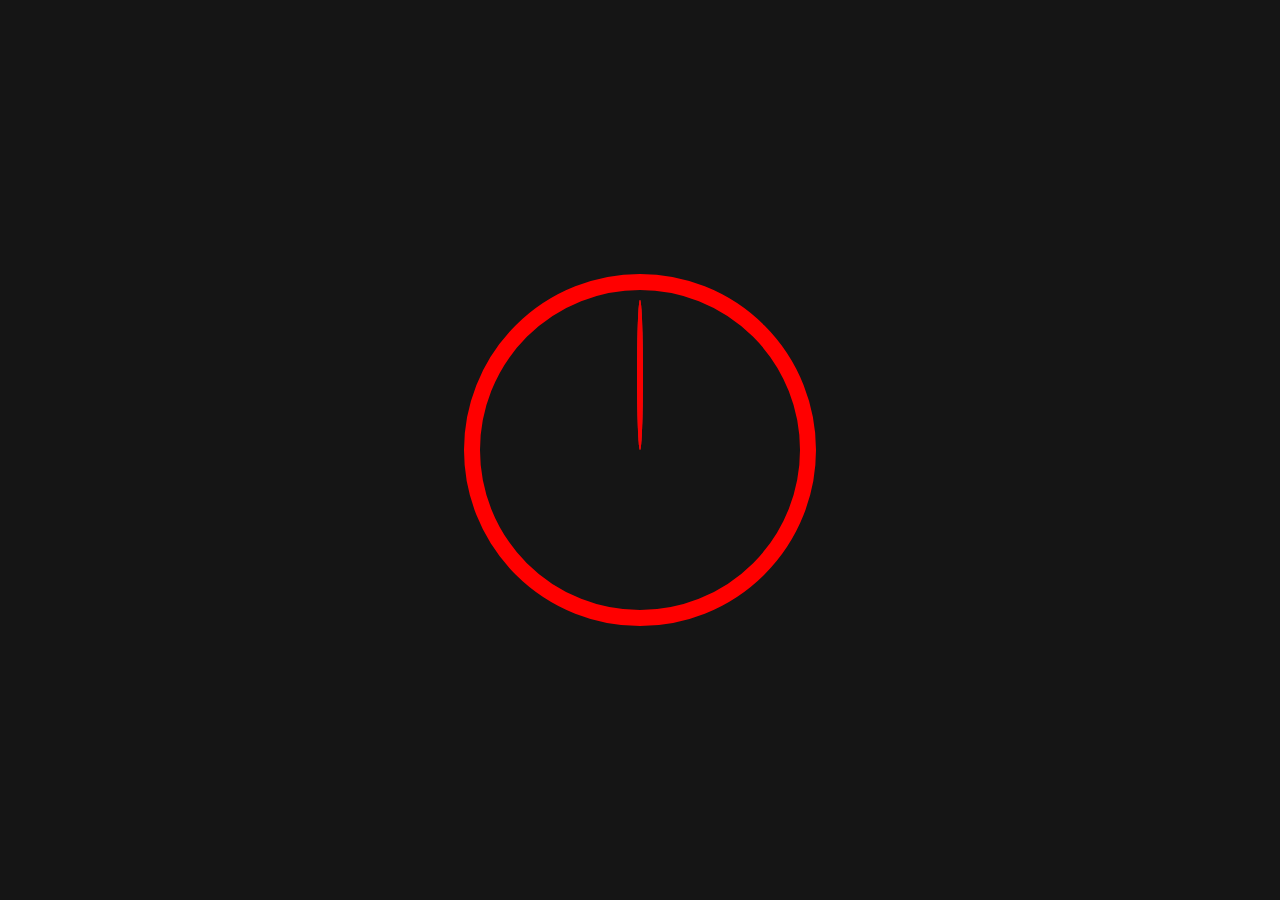
<file: Projects/ClockJS/index.html>
<!DOCTYPE html>
<html lang="en">
  <head>
    <meta charset="UTF-8" />
    <meta name="viewport" content="width=device-width, initial-scale=1.0" />
    <title>Document</title>
    <link rel="stylesheet" href="./css/index.css" />
  </head>
  <body>
    <div class="clock">
      <div class="clock-face">
        <div class="hand hour-hand"></div>
        <div class="hand min-hand"></div>
        <div class="hand second-hand"></div>
      </div>
    </div>

    <audio id="audio" src="./sound/clock.mp3" preload="auto"></audio>

    <script src="./scripts/clock.js"></script>
  </body>
</html>
</file>
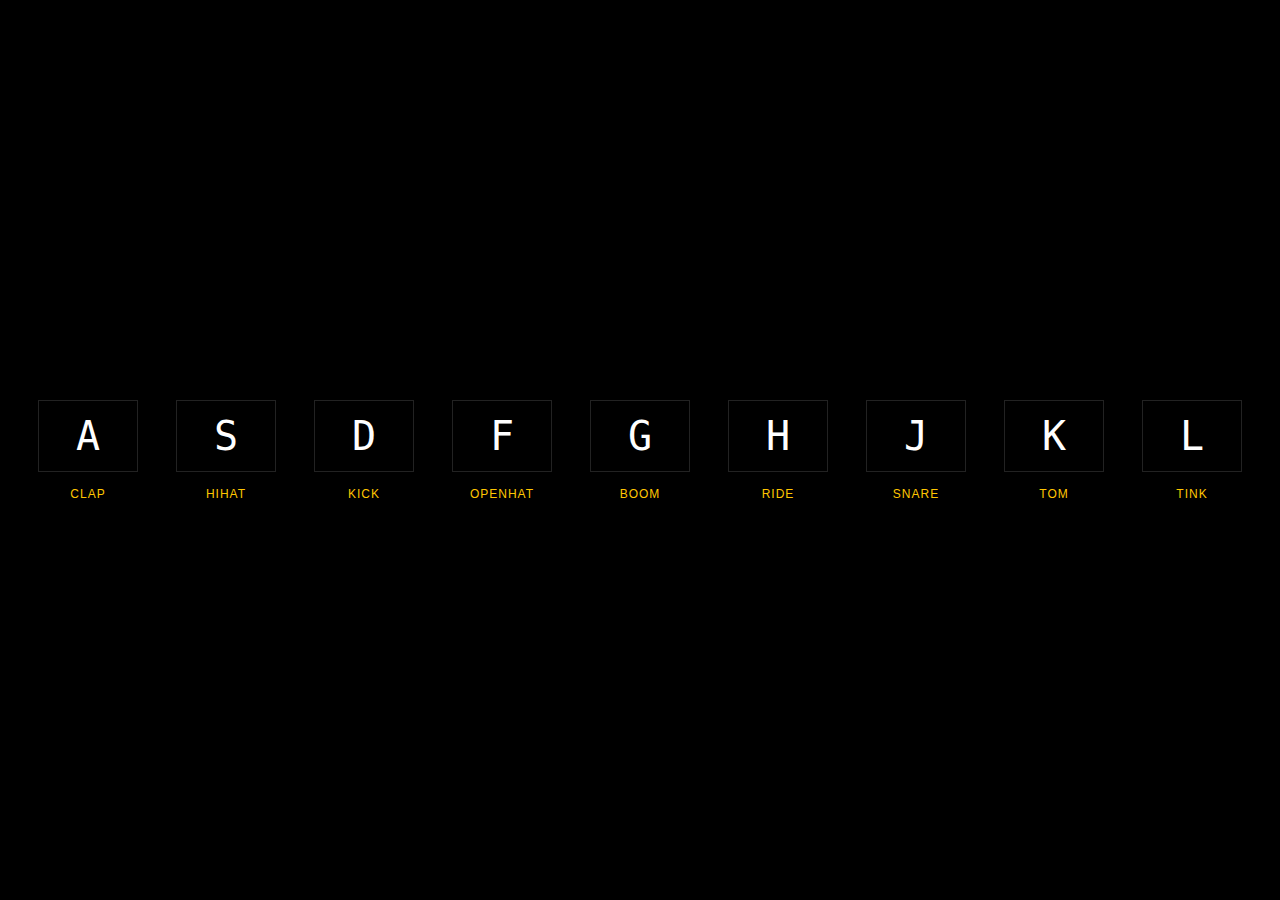
<file: Projects/Drumkit/index.html>
<!DOCTYPE html>
<html lang="en">
  <head>
    <meta charset="UTF-8" />
    <meta name="viewport" content="width=device-width, initial-scale=1.0" />
    <title>Document</title>
    <link rel="stylesheet" href="./css/index.css" />
  </head>
  <body>
    <div class="keys">
      <div data-key="a" class="key">
        <kbd>A</kbd>
        <span class="sound">clap</span>
      </div>
      <div data-key="s" class="key">
        <kbd>S</kbd>
        <span class="sound">hihat</span>
      </div>
      <div data-key="d" class="key">
        <kbd>D</kbd>
        <span class="sound">kick</span>
      </div>
      <div data-key="f" class="key">
        <kbd>F</kbd>
        <span class="sound">openhat</span>
      </div>
      <div data-key="g" class="key">
        <kbd>G</kbd>
        <span class="sound">boom</span>
      </div>
      <div data-key="h" class="key">
        <kbd>H</kbd>
        <span class="sound">ride</span>
      </div>
      <div data-key="j" class="key">
        <kbd>J</kbd>
        <span class="sound">snare</span>
      </div>
      <div data-key="k" class="key">
        <kbd>K</kbd>
        <span class="sound">tom</span>
      </div>
      <div data-key="l" class="key">
        <kbd>L</kbd>
        <span class="sound">tink</span>
      </div>
    </div>

    <audio data-key="a" src="sounds/clap.wav"></audio>
    <audio data-key="s" src="sounds/hihat.wav"></audio>
    <audio data-key="d" src="sounds/kick.wav"></audio>
    <audio data-key="f" src="sounds/openhat.wav"></audio>
    <audio data-key="g" src="sounds/boom.wav"></audio>
    <audio data-key="h" src="sounds/ride.wav"></audio>
    <audio data-key="j" src="sounds/snare.wav"></audio>
    <audio data-key="k" src="sounds/tom.wav"></audio>
    <audio data-key="l" src="sounds/tink.wav"></audio>

    <script src="./scripts/drumkit.js"></script>
  </body>
</html>
</file>
<file: Projects/ClockJS/css/index.css>
html {
  background: rgba(0, 0, 0, 0.917);
  background-size: cover;
  font-family: "helvetica neue";
  text-align: center;
  font-size: 10px;
}

body {
  margin: 0;
  font-size: 2rem;
  display: flex;
  flex: 1;
  min-height: 100vh;
  align-items: center;
}

.clock {
  width: 30rem;
  height: 30rem;
  border: 16px solid red;
  border-radius: 50%;
  margin: 50px auto;
  position: relative;
  padding: 1rem;
}

.clock-face {
  position: relative;
  width: 100%;
  height: 100%;
  transform: translateY(-3px); /* account for the height of the clock hands */
}

.hand {
  border-radius: 100%;
  width: 50%;
  height: 6px;
  background: rgb(249, 0, 0);
  position: absolute;
  top: 50%;
  transform-origin: 100%;
  transform: rotate(90deg);
  /* transition: all 0.05s; */
  transition-timing-function: cubic-bezier(0.12.70.581);
}

.min-hand {
  background-color: rgba(197, 36, 36, 0.949);
}
.hour-hand {
  background-color: rgba(174, 10, 10, 0.528);
}
</file>
<file: Projects/Drumkit/css/index.css>
html {
  font-size: 10px;
  background: black;
  background-size: cover;
}

body,
html {
  margin: 0;
  padding: 0;
  font-family: sans-serif;
}

.keys {
  display: flex;
  flex: 1;
  min-height: 100vh;
  align-items: center;
  justify-content: center;
}

.key {
  border: 0.4rem solid black;
  border-radius: 0.5rem;
  margin: 1rem;
  font-size: 1.5rem;
  padding: 1rem 0.5rem;
  transition: all 0.07s ease;
  width: 10rem;
  text-align: center;
  color: white;
  background: rgba(0, 0, 0, 0.4);
  text-shadow: 0 0 0.5rem black;
}

.playing {
  transform: scale(1.1);
  border-color: #ffc600;
  box-shadow: 0 0 1rem #ffc600;
}

kbd {
  margin-bottom: 12px;
  padding: 12px;
  display: block;
  font-size: 4rem;
  border: 1px solid rgba(245, 245, 245, 0.137);
}

.sound {
  font-size: 1.2rem;
  text-transform: uppercase;
  letter-spacing: 0.1rem;
  color: #ffc600;
}
</file>
